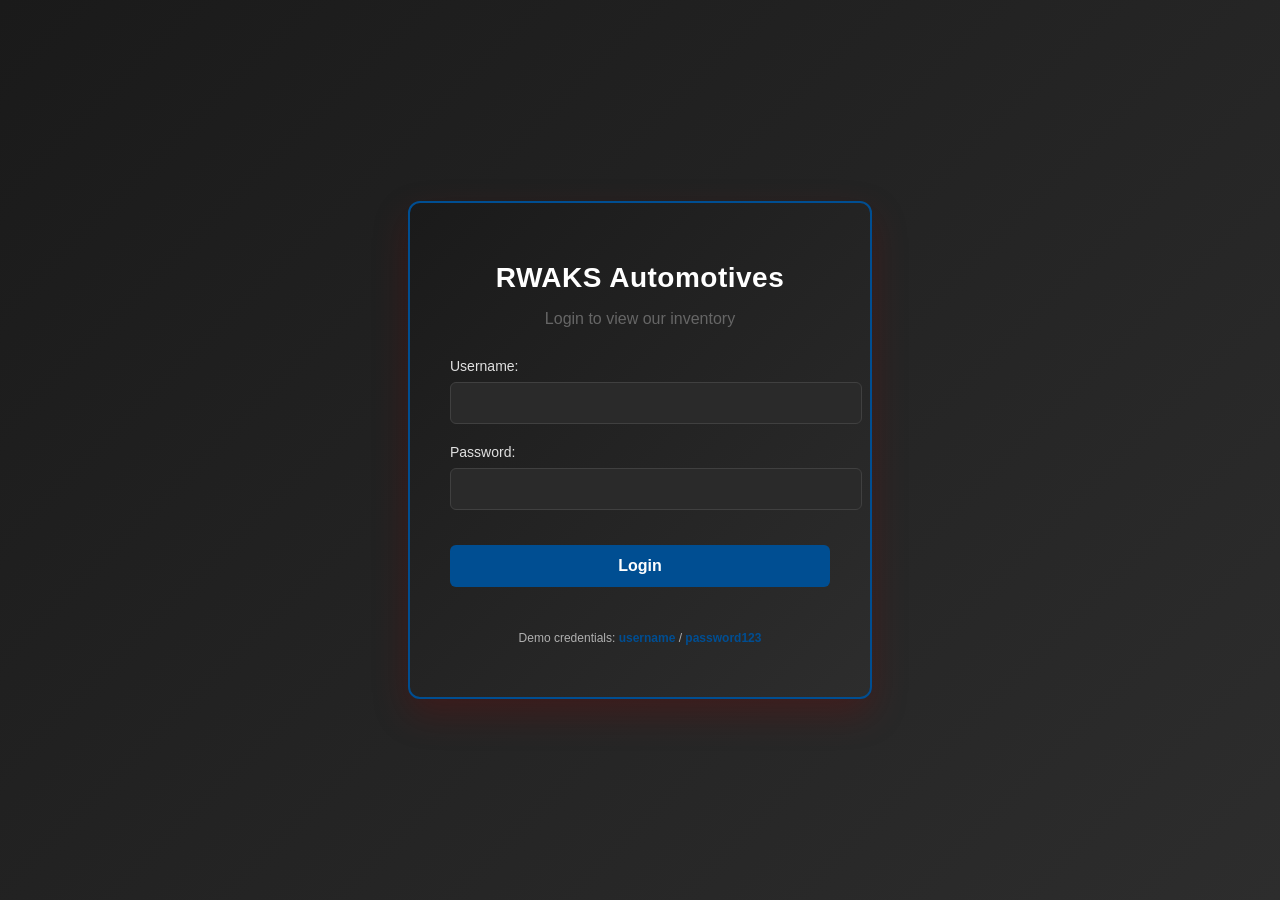
<file: index.html>
<!DOCTYPE html>
<html lang="en">
<head>
    <meta charset="UTF-8">
    <title>RWAKS Automotives - Login</title>
    <link rel="stylesheet" href="1styles.css">
</head>
<body>
    <div class="login-container">
      <div class="login-box">
        <h1>RWAKS Automotives</h1>
        <p style="text-align: center; color: #666; margin-bottom: 30px;">Login to view our inventory</p>
        <form id="loginForm">
          <div class="form-group">
            <label for="username">Username:</label>
            <input type="text" id="username" name="username" required />
          </div>
          <div class="form-group">
            <label for="password">Password:</label>
            <input type="password" id="password" name="password" required />
          </div>
          <button type="submit" class="login-btn">Login</button>
        </form>
        <div id="message" class="message"></div>
        <p class="hint">
          Demo credentials: <strong>username</strong> /
          <strong>password123</strong>
        </p>
      </div>
    </div>

    <script src="script.js"></script>
</body>
</file>
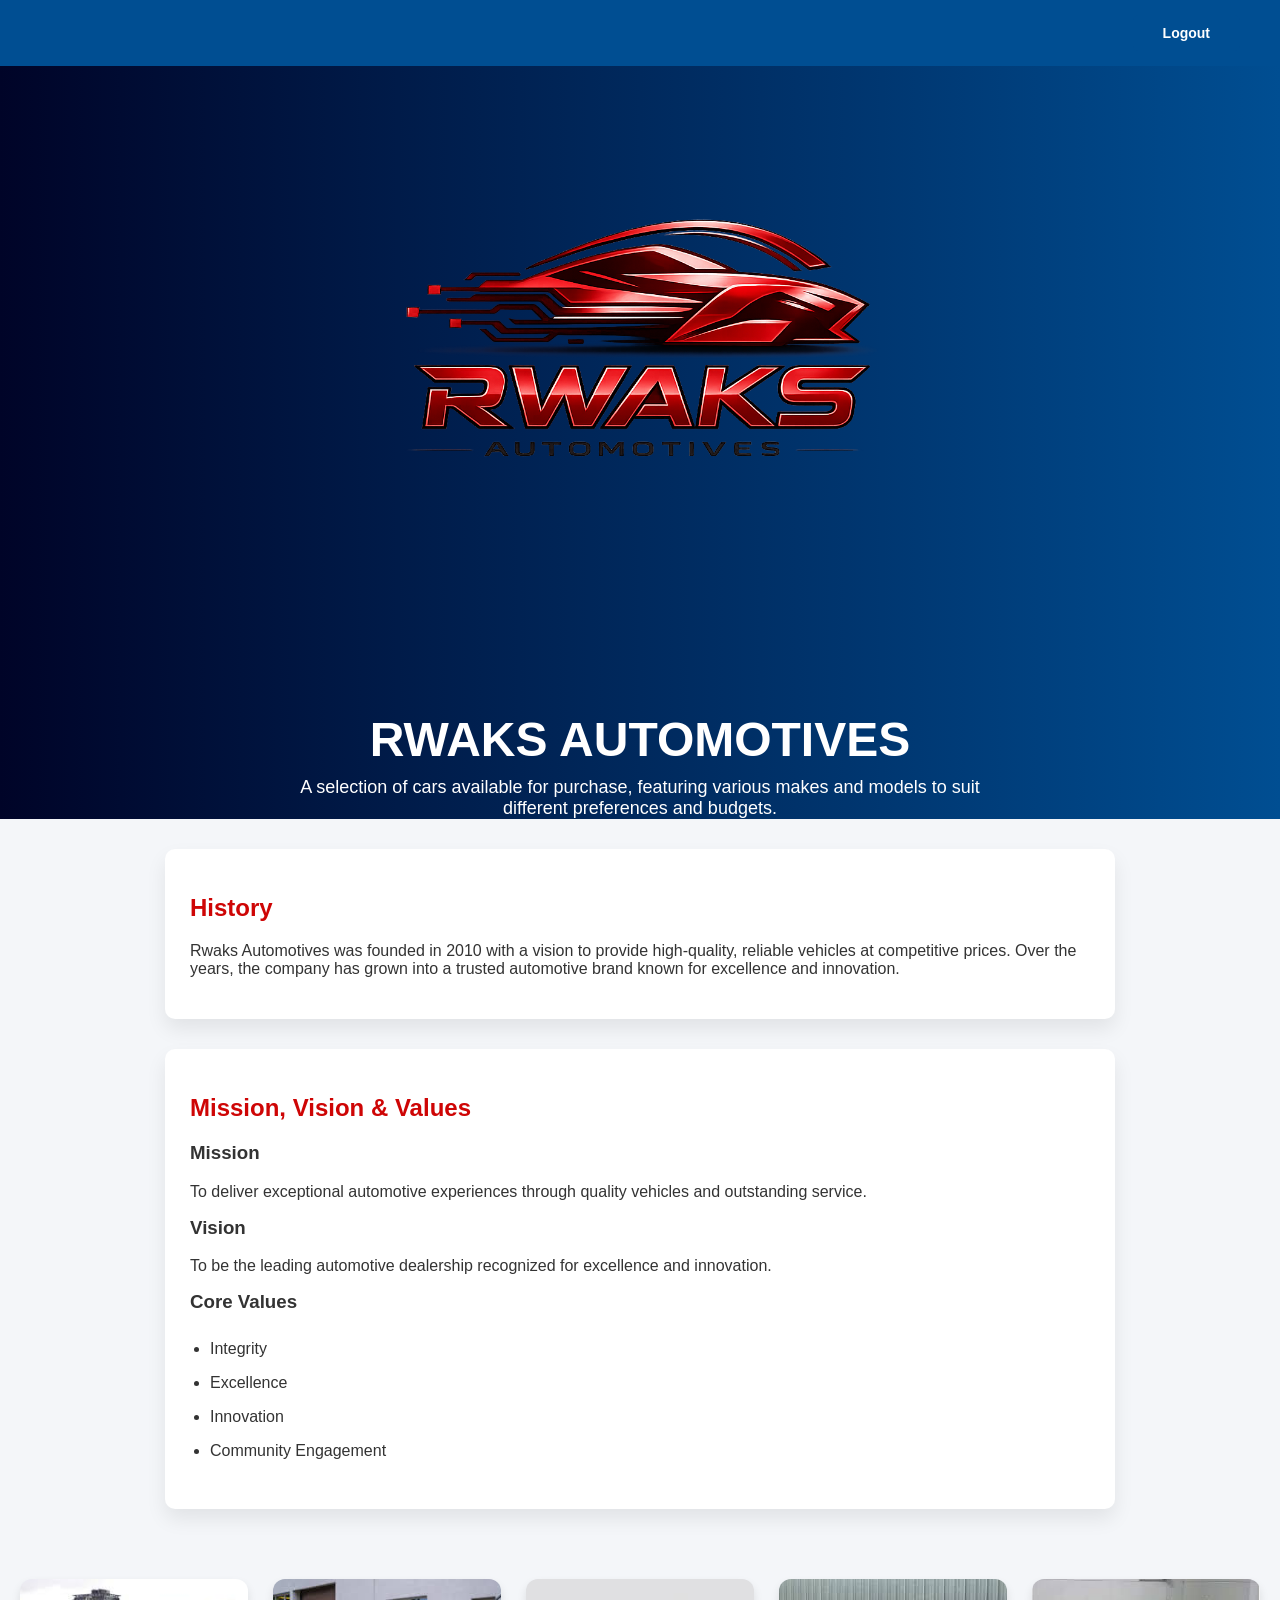
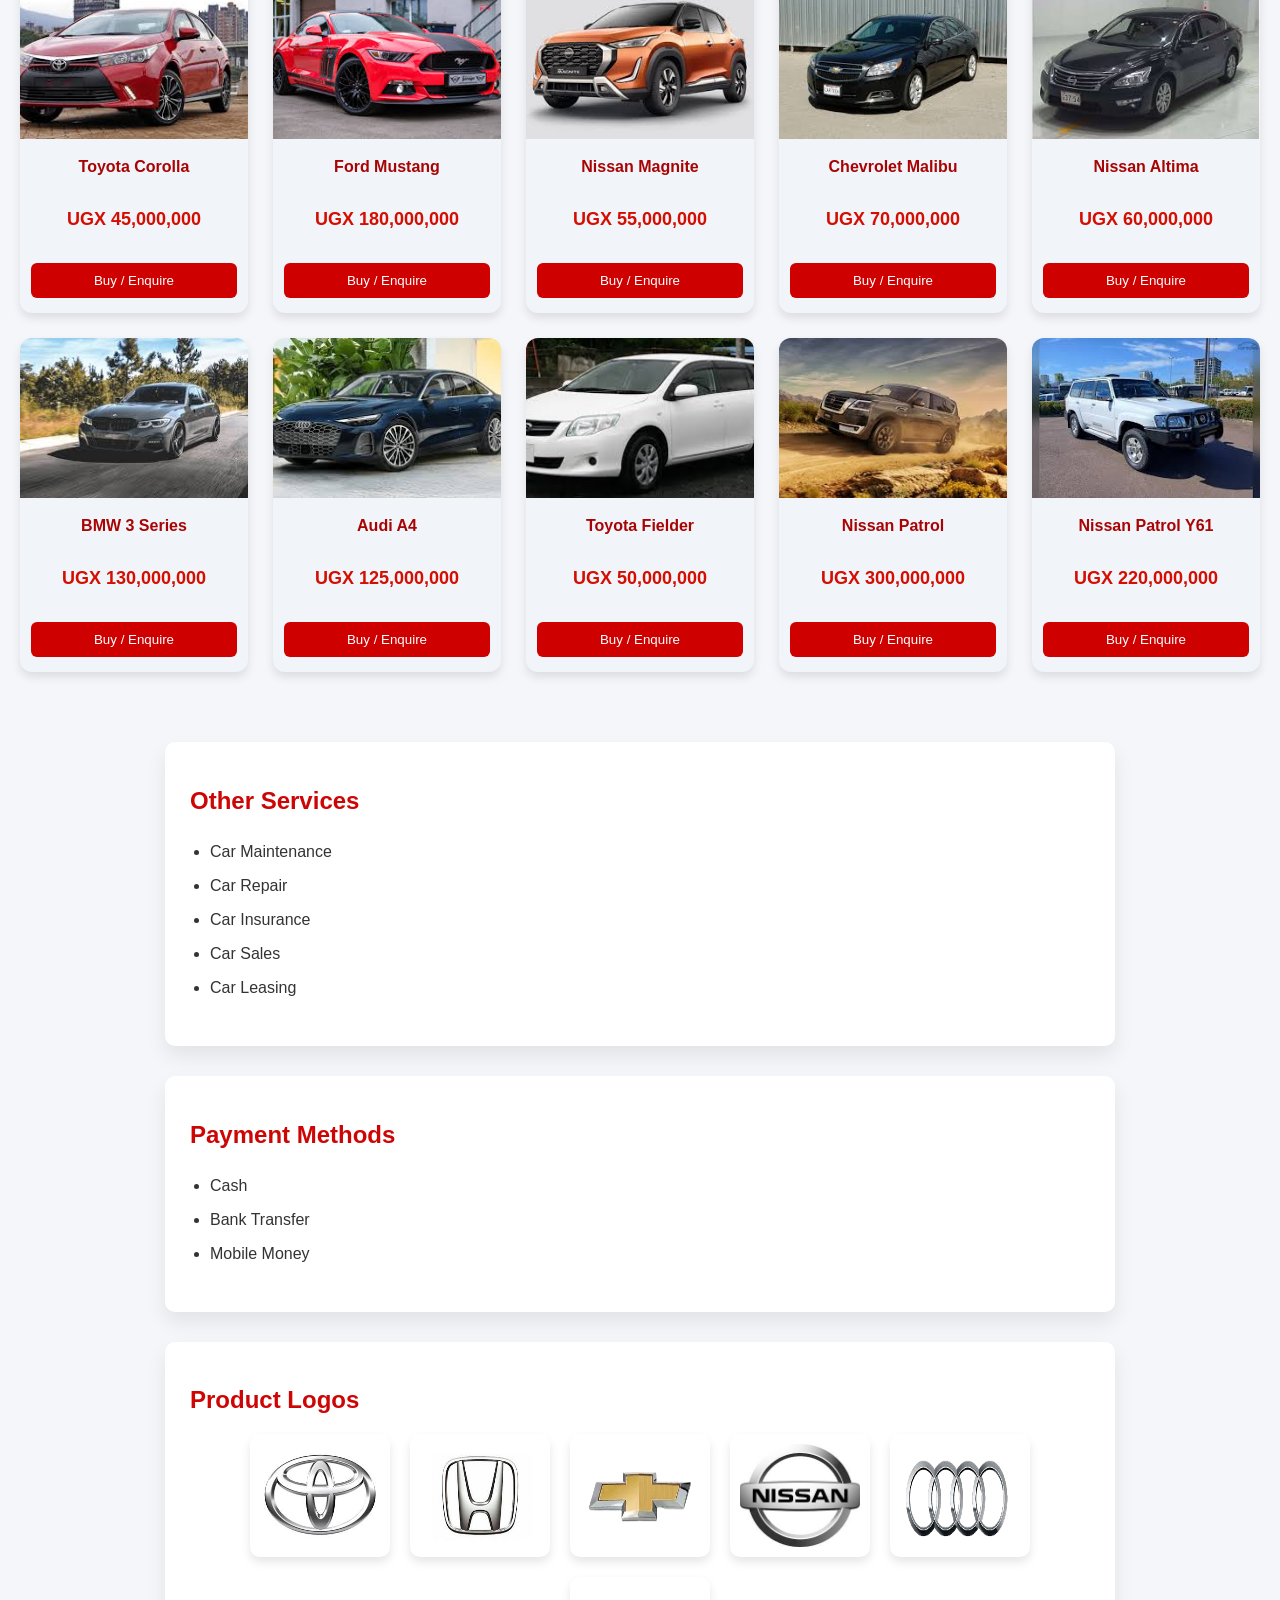
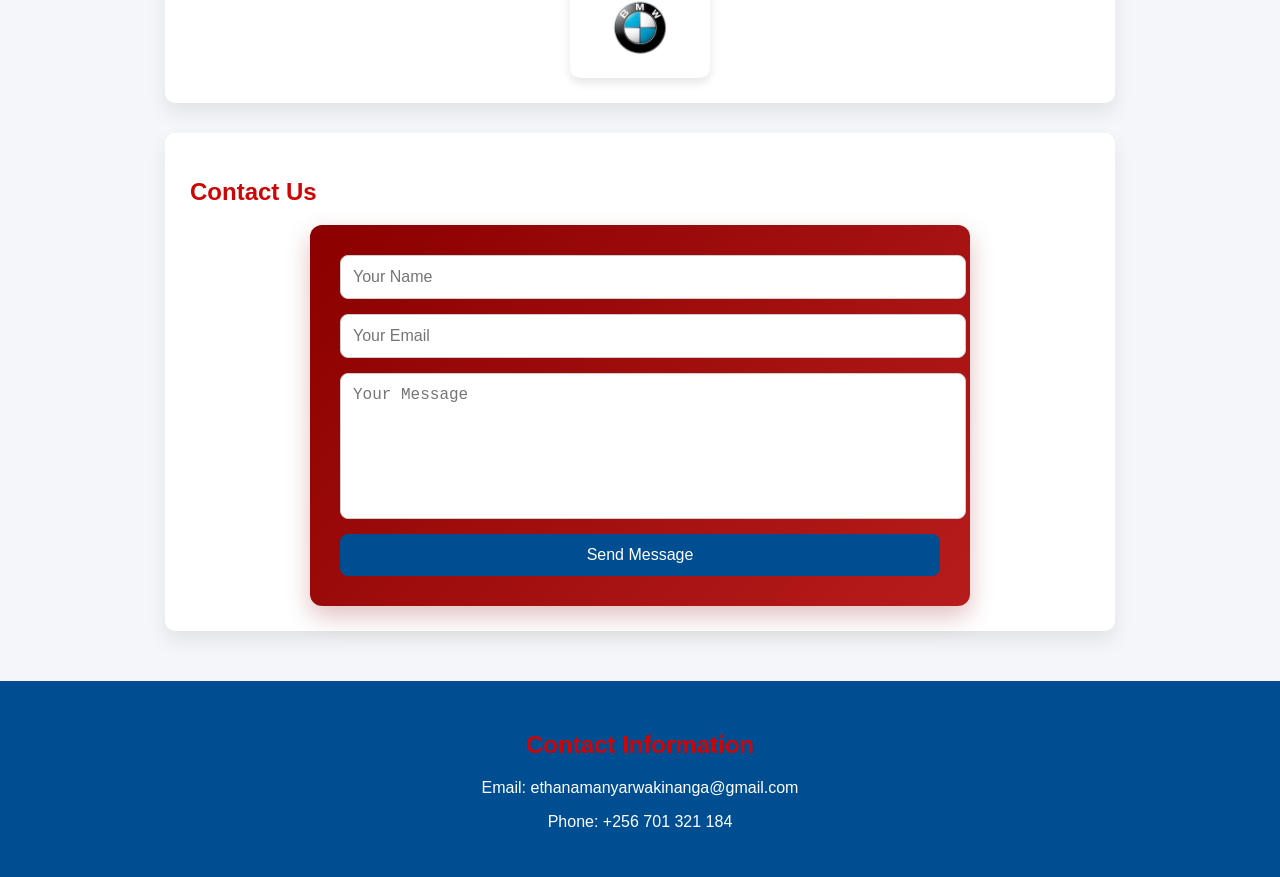
<file: page.html>
<!DOCTYPE html>
<html lang="en">
<head>
    <meta charset="UTF-8">
    <title>RWAKS Automotives</title>
    <link rel="stylesheet" href="1styles.css">
</head>
<body>
    <div class="logout-header">
        <button id="logoutBtn" class="logout-btn">Logout</button>
    </div>
    
<header class="hero">
    <img src="rwaks.png" alt="RWAKS Automotives Logo">
    <h1>RWAKS AUTOMOTIVES</h1>
    <p class="lead">
        A selection of cars available for purchase, featuring various makes and models to suit different preferences and budgets.
    </p>
</header>

<section class="card">
    <h2>History</h2>
    <p>
        Rwaks Automotives was founded in 2010 with a vision to provide high-quality, reliable vehicles at competitive prices.
        Over the years, the company has grown into a trusted automotive brand known for excellence and innovation.
    </p>
</section>

<section class="card">
    <h2>Mission, Vision & Values</h2>
    <h3>Mission</h3>
    <p>To deliver exceptional automotive experiences through quality vehicles and outstanding service.</p>
    <h3>Vision</h3>
    <p>To be the leading automotive dealership recognized for excellence and innovation.</p>
    <h3>Core Values</h3>
    <ul class="list">
        <li>Integrity</li>
        <li>Excellence</li>
        <li>Innovation</li>
        <li>Community Engagement</li>
    </ul>
</section>

<section>
    <div class="car-grid">
        <div class="car">
            <img src="corolla.jfif" alt="toyota corolla">
            <h4>Toyota Corolla</h4>
            <p class="price">UGX 45,000,000</p>
            <form action="https://formsubmit.co/ethanamanyarwakinanga@gmail.com" method="POST">
                <input type="hidden" name="car" value="Toyota Corolla">
                <input type="hidden" name="price" value="UGX 45,000,000">
                <input type="hidden" name="_subject" value="New Car Enquiry - RWAKS Automotives">
                <button class="buy-btn" type="submit">Buy / Enquire</button>
            </form>
        </div>
        <div class="car">
            <img src="mustang.jfif">
            <h4>Ford Mustang</h4>
            <p class="price">UGX 180,000,000</p>
            <form action="https://formsubmit.co/ethanamanyarwakinanga@gmail.com" method="POST">
                <input type="hidden" name="car" value="Ford Mustang">
                <input type="hidden" name="price" value="UGX 180,000,000">
                <input type="hidden" name="_subject" value="New Car Enquiry - RWAKS Automotives">
                <button class="buy-btn" type="submit">Buy / Enquire</button>
            </form>
        </div>
        <div class="car">
            <img src="magnite.jfif">
            <h4>Nissan Magnite</h4>
            <p class="price">UGX 55,000,000</p>
            <form action="https://formsubmit.co/ethanamanyarwakinanga@gmail.com" method="POST">
                <input type="hidden" name="car" value="Nissan Magnite">
                <input type="hidden" name="price" value="UGX 55,000,000">
                <input type="hidden" name="_subject" value="New Car Enquiry - RWAKS Automotives">
                <button class="buy-btn" type="submit">Buy / Enquire</button>
            </form>
        </div>
        <div class="car">
            <img src="malibu.jfif">
            <h4>Chevrolet Malibu</h4>
            <p class="price">UGX 70,000,000</p>
            <form action="https://formsubmit.co/ethanamanyarwakinanga@gmail.com" method="POST">
                <input type="hidden" name="car" value="Chevrolet Malibu">
                <input type="hidden" name="price" value="UGX 70,000,000">
                <input type="hidden" name="_subject" value="New Car Enquiry - RWAKS Automotives">
                <button class="buy-btn" type="submit">Buy / Enquire</button>
            </form>
        </div>
        <div class="car">
            <img src="altima.jfif">
            <h4>Nissan Altima</h4>
            <p class="price">UGX 60,000,000</p>
            <form action="https://formsubmit.co/ethanamanyarwakinanga@gmail.com" method="POST">
                <input type="hidden" name="car" value="Nissan Altima">
                <input type="hidden" name="price" value="UGX 60,000,000">
                <input type="hidden" name="_subject" value="New Car Enquiry - RWAKS Automotives">
                <button class="buy-btn" type="submit">Buy / Enquire</button>
            </form>
        </div>
        <div class="car">
            <img src="bmw car.jfif">
            <h4>BMW 3 Series</h4>
            <p class="price">UGX 130,000,000</p>
            <form action="https://formsubmit.co/ethanamanyarwakinanga@gmail.com" method="POST">
                <input type="hidden" name="car" value="BMW 3 Series">
                <input type="hidden" name="price" value="UGX 130,000,000">
                <input type="hidden" name="_subject" value="New Car Enquiry - RWAKS Automotives">
                <button class="buy-btn" type="submit">Buy / Enquire</button>
            </form>
        </div>
        <div class="car">
            <img src="audi car.jfif">
            <h4>Audi A4</h4>
            <p class="price">UGX 125,000,000</p>
            <form action="https://formsubmit.co/ethanamanyarwakinanga@gmail.com" method="POST">
                <input type="hidden" name="car" value="Audi A4">
                <input type="hidden" name="price" value="UGX 125,000,000">
                <input type="hidden" name="_subject" value="New Car Enquiry - RWAKS Automotives">
                <button class="buy-btn" type="submit">Buy / Enquire</button>
            </form>
        </div>
        <div class="car">
            <img src="fielder.jfif">
            <h4>Toyota Fielder</h4>
            <p class="price">UGX 50,000,000</p>
            <form action="https://formsubmit.co/ethanamanyarwakinanga@gmail.com" method="POST">
                <input type="hidden" name="car" value="Toyota Fielder">
                <input type="hidden" name="price" value="UGX 50,000,000">
                <input type="hidden" name="_subject" value="New Car Enquiry - RWAKS Automotives">
                <button class="buy-btn" type="submit">Buy / Enquire</button>
            </form>
        </div>
        <div class="car">
            <img src="nissan car.jfif">
            <h4>Nissan Patrol</h4>
            <p class="price">UGX 300,000,000</p>
            <form action="https://formsubmit.co/ethanamanyarwakinanga@gmail.com" method="POST">
                <input type="hidden" name="car" value="Nissan Patrol">
                <input type="hidden" name="price" value="UGX 300,000,000">
                <input type="hidden" name="_subject" value="New Car Enquiry - RWAKS Automotives">
                <button class="buy-btn" type="submit">Buy / Enquire</button>
            </form>
        </div>
        <div class="car">
            <img src="car.jfif">
            <h4>Nissan Patrol Y61</h4>
            <p class="price">UGX 220,000,000</p>
            <form action="https://formsubmit.co/ethanamanyarwakinanga@gmail.com" method="POST">
                <input type="hidden" name="car" value="Nissan Patrol Y61">
                <input type="hidden" name="price" value="UGX 220,000,000">
                <input type="hidden" name="_subject" value="New Car Enquiry - RWAKS Automotives">
                <button class="buy-btn" type="submit">Buy / Enquire</button>
            </form>
        </div>
    </div>
</section>

<section class="card">
    <h2>Other Services</h2>
    <ul class="list">
        <li>Car Maintenance</li>
        <li>Car Repair</li>
        <li>Car Insurance</li>
        <li>Car Sales</li>
        <li>Car Leasing</li>
    </ul>
</section>

<section class="card">
    <h2>Payment Methods</h2>
    <ul class="list">
        <li>Cash</li>
        <li>Bank Transfer</li>
        <li>Mobile Money</li>
    </ul>
</section>

<section class="card">
    <h2>Product Logos</h2>
    <div class="flex-container">
        <img src="toyota.jfif">
        <img src="honda.jfif">
        <img src="cheverolet.png">
        <img src="nissan.jfif">
        <img src="audi.png">
        <img src="BMW.png">
    </div>
</section>

<section class="card" id="contact">
    <h2>Contact Us</h2>
    <form class="contact-form" action="https://formsubmit.co/ethanamanyarwakinanga@gmail.com" method="POST">
        <input type="text" name="name" placeholder="Your Name" optional>
        <input type="email" name="email" placeholder="Your Email" required>
        <input type="hidden" name="_subject" value="RWAKS Automotives - New Message">
        <textarea name="message" placeholder="Your Message" required></textarea>
        <button type="submit">Send Message</button>
    </form>
</section>

<footer>
    <h2>Contact Information</h2>
    <p>Email: ethanamanyarwakinanga@gmail.com</p>
    <p>Phone: +256 701 321 184</p>
</footer>

<script src="script.js"></script>
</body>
</html>
</file>
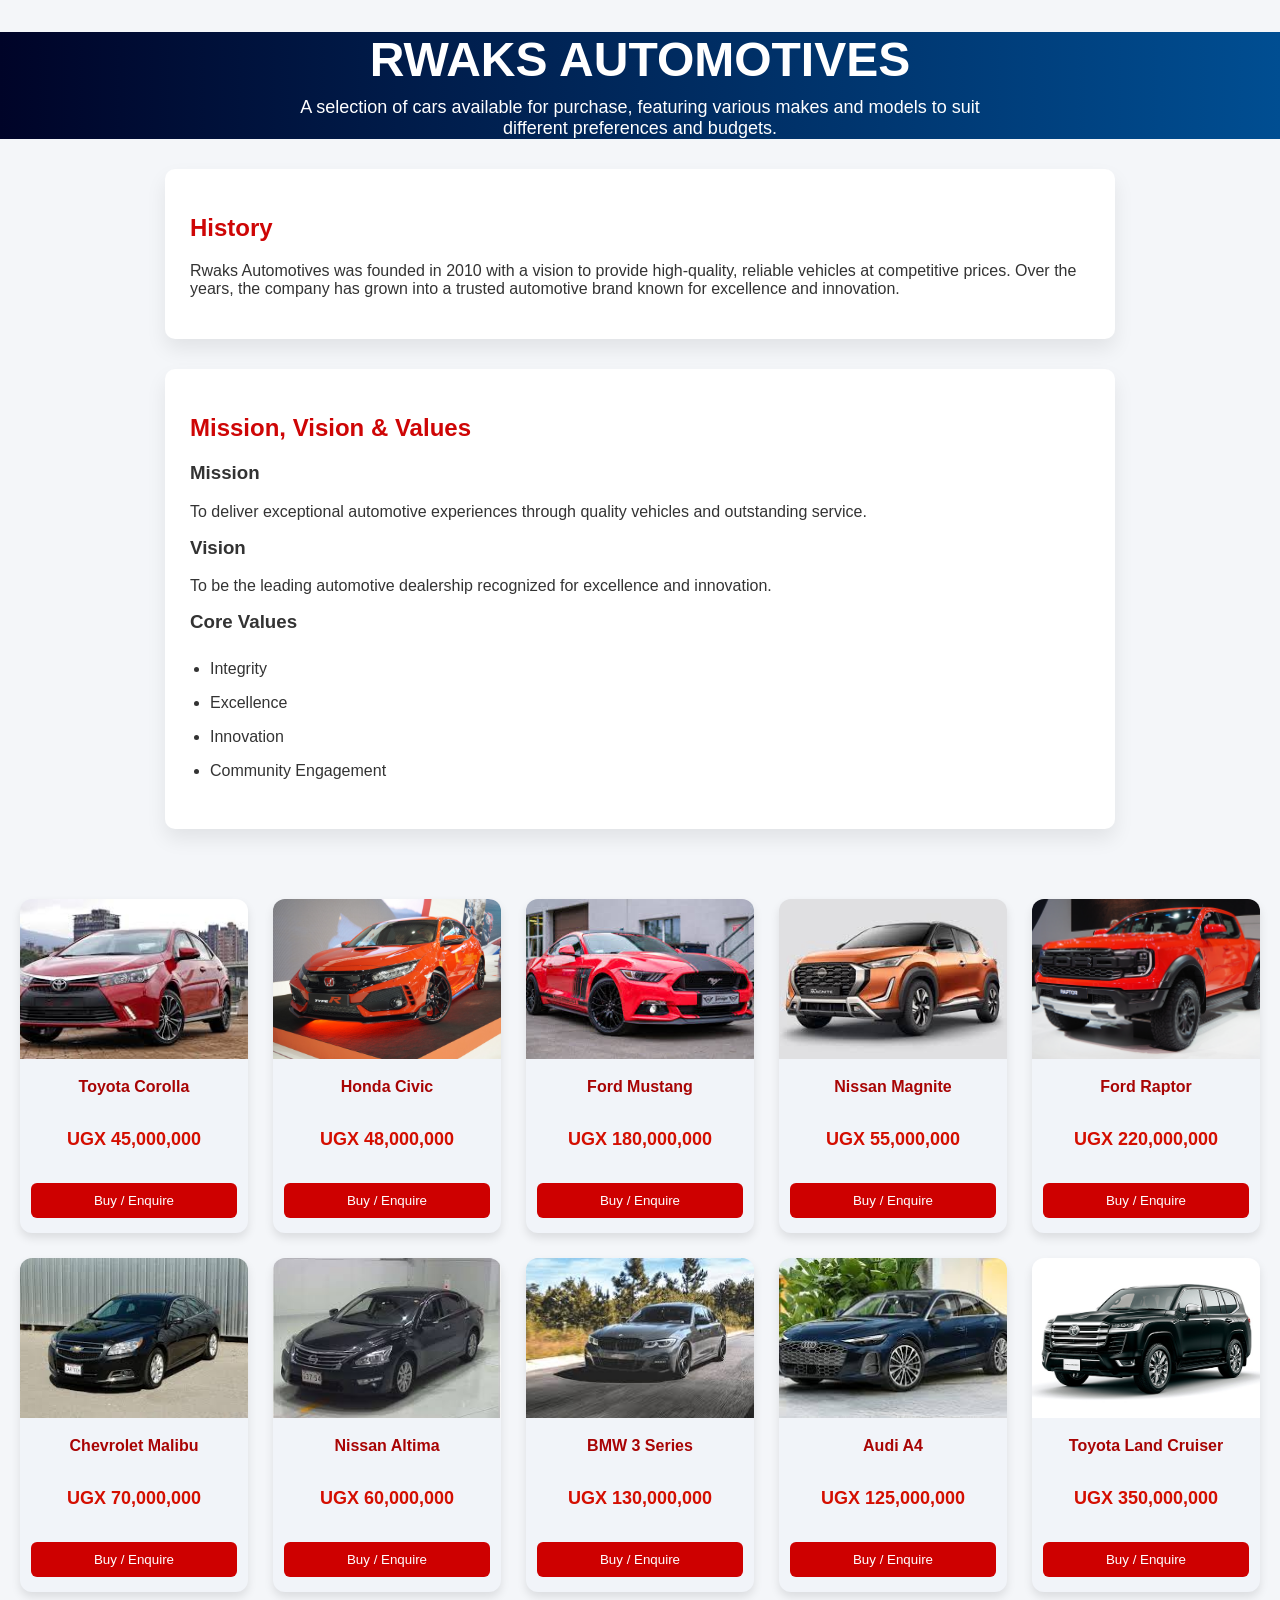
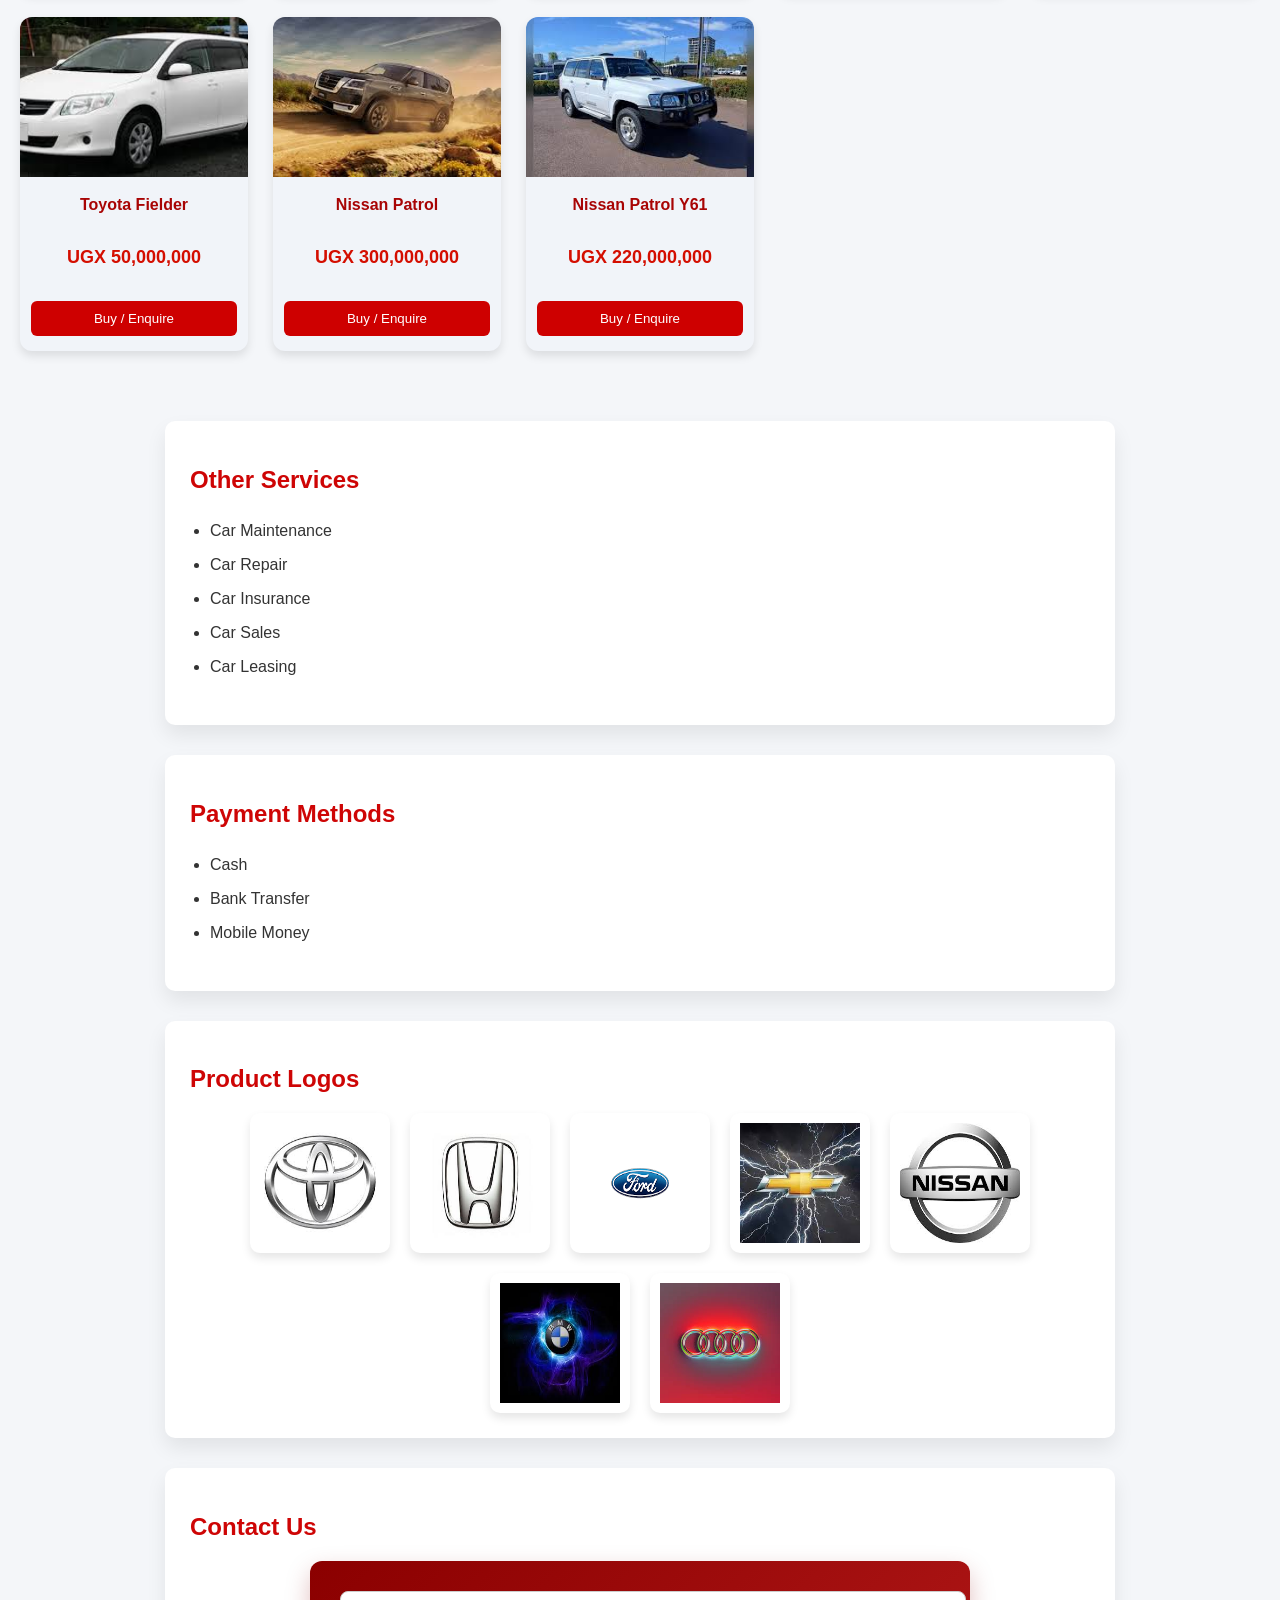
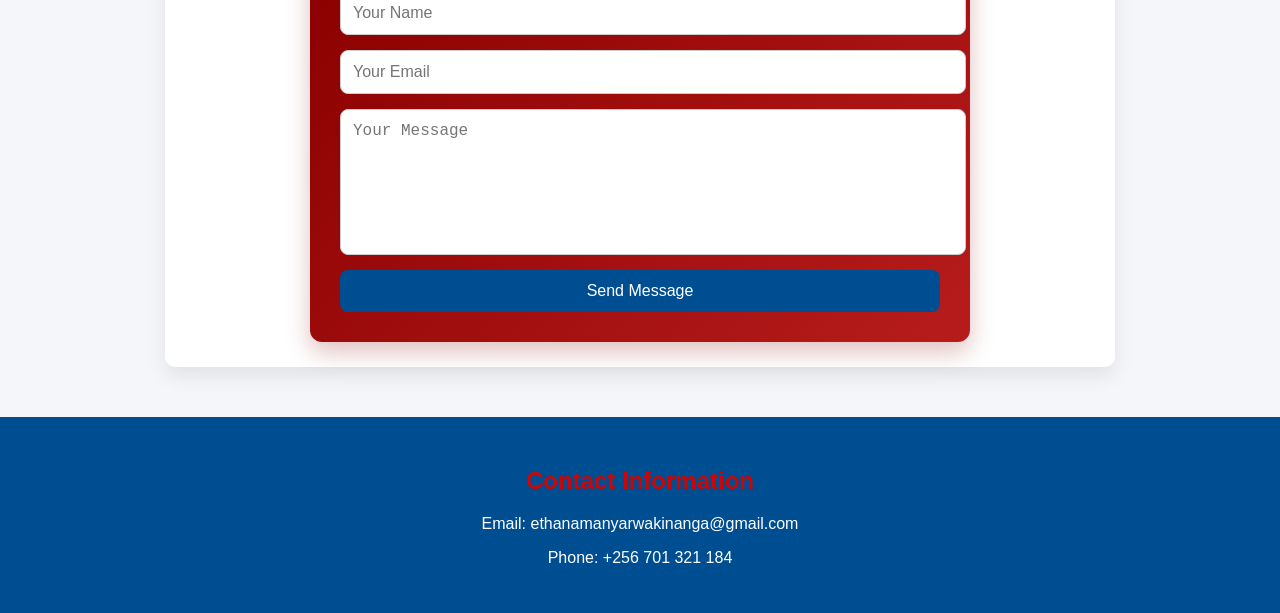
<file: project .html>
<!DOCTYPE html>
<html lang="en">
<head>
    <meta charset="UTF-8">
    <title>RWAKS Automotives</title>
    <link rel="stylesheet" href="1styles.css">
</head>
<body>
<header class="hero">
    <h1>RWAKS AUTOMOTIVES</h1>
    <p class="lead">
        A selection of cars available for purchase, featuring various makes and models to suit different preferences and budgets.
    </p>
</header>
<section class="card">
    <h2>History</h2>
    <p>
        Rwaks Automotives was founded in 2010 with a vision to provide high-quality, reliable vehicles at competitive prices.
        Over the years, the company has grown into a trusted automotive brand known for excellence and innovation.
    </p>
</section>
<section class="card">
    <h2>Mission, Vision & Values</h2>
    <h3>Mission</h3>
    <p>To deliver exceptional automotive experiences through quality vehicles and outstanding service.</p>
    <h3>Vision</h3>
    <p>To be the leading automotive dealership recognized for excellence and innovation.</p>
    <h3>Core Values</h3>
    <ul class="list">
        <li>Integrity</li>
        <li>Excellence</li>
        <li>Innovation</li>
 <li>Community Engagement</li>
    </ul>
</section>
<section><div class="car-grid">
    <div class="car">
        <img src="corolla.jfif" alt ="toyota corolla">
        <h4>Toyota Corolla</h4>
        <p class="price">UGX 45,000,000</p>
        <form action="https://formsubmit.co/ethanamanyarwakinanga@gmail.com" method="POST">
            <input type="hidden" name="car" value="Toyota Corolla">
            <input type="hidden" name="price" value="UGX 45,000,000">
            <input type="hidden" name="_subject" value="New Car Enquiry - RWAKS Automotives">
            <button class="buy-btn" type="submit">Buy / Enquire</button>
        </form>
    </div>
    <div class="car">
        <img src="Honda_Civic_Type-R_(MSP17).jpg">
        <h4>Honda Civic</h4>
        <p class="price">UGX 48,000,000</p>
        <form action="https://formsubmit.co/ethanamanyarwakinanga@gmail.com" method="POST">
            <input type="hidden" name="car" value="Honda Civic">
            <input type="hidden" name="price" value="UGX 48,000,000">
            <input type="hidden" name="_subject" value="New Car Enquiry - RWAKS Automotives">
            <button class="buy-btn" type="submit">Buy / Enquire</button>
        </form>
    </div>
    <div class="car">
        <img src="mustang.jfif">
        <h4>Ford Mustang</h4>
        <p class="price">UGX 180,000,000</p>
        <form action="https://formsubmit.co/ethanamanyarwakinanga@gmail.com" method="POST">
            <input type="hidden" name="car" value="Ford Mustang">
            <input type="hidden" name="price" value="UGX 180,000,000">
            <input type="hidden" name="_subject" value="New Car Enquiry - RWAKS Automotives">
            <button class="buy-btn" type="submit">Buy / Enquire</button>
        </form>
    </div>
        <div class="car">
        <img src="magnite.jfif">
        <h4>Nissan Magnite</h4>
        <p class="price">UGX 55,000,000</p>
        <form action="https://formsubmit.co/ethanamanyarwakinanga@gmail.com" method="POST">
            <input type="hidden" name="car" value="Nissan Magnite">
            <input type="hidden" name="price" value="UGX 55,000,000">
            <input type="hidden" name="_subject" value="New Car Enquiry - RWAKS Automotives">
            <button class="buy-btn" type="submit">Buy / Enquire</button>
        </form>
    </div>
        <div class="car">
        <img src="raptor.jpg">
        <h4>Ford Raptor</h4>
        <p class="price">UGX 220,000,000</p>
        <form action="https://formsubmit.co/ethanamanyarwakinanga@gmail.com" method="POST">
            <input type="hidden" name="car" value="Ford Raptor">
            <input type="hidden" name="price" value="UGX 220,000,000">
            <input type="hidden" name="_subject" value="New Car Enquiry - RWAKS Automotives">
            <button class="buy-btn" type="submit">Buy / Enquire</button>
        </form>
    </div>
    <div class="car">
        <img src="malibu.jfif">
        <h4>Chevrolet Malibu</h4>
        <p class="price">UGX 70,000,000</p>
        <form action="https://formsubmit.co/ethanamanyarwakinanga@gmail.com" method="POST">
            <input type="hidden" name="car" value="Chevrolet Malibu">
            <input type="hidden" name="price" value="UGX 70,000,000">
            <input type="hidden" name="_subject" value="New Car Enquiry - RWAKS Automotives">
            <button class="buy-btn" type="submit">Buy / Enquire</button>
        </form>
    </div>
    <div class="car">
        <img src="altima.jfif">
        <h4>Nissan Altima</h4>
        <p class="price">UGX 60,000,000</p>
        <form action="https://formsubmit.co/ethanamanyarwakinanga@gmail.com" method="POST">
            <input type="hidden" name="car" value="Nissan Altima">
            <input type="hidden" name="price" value="UGX 60,000,000">
            <input type="hidden" name="_subject" value="New Car Enquiry - RWAKS Automotives">
            <button class="buy-btn" type="submit">Buy / Enquire</button>
        </form>
    </div>
    <div class="car">
        <img src="bmw car.jfif">
        <h4>BMW 3 Series</h4>
        <p class="price">UGX 130,000,000</p>
        <form action="https://formsubmit.co/ethanamanyarwakinanga@gmail.com" method="POST">
            <input type="hidden" name="car" value="BMW 3 Series">
            <input type="hidden" name="price" value="UGX 130,000,000">
            <input type="hidden" name="_subject" value="New Car Enquiry - RWAKS Automotives">
            <button class="buy-btn" type="submit">Buy / Enquire</button>
        </form>
    </div>
    <div class="car">
        <img src="audi car.jfif">
        <h4>Audi A4</h4>
        <p class="price">UGX 125,000,000</p>
        <form action="https://formsubmit.co/ethanamanyarwakinanga@gmail.com" method="POST">
            <input type="hidden" name="car" value="Audi A4">
            <input type="hidden" name="price" value="UGX 125,000,000">
            <input type="hidden" name="_subject" value="New Car Enquiry - RWAKS Automotives">
            <button class="buy-btn" type="submit">Buy / Enquire</button>
        </form>
    </div>


    <div class="car">
        <img src="cruiser.jpg">
        <h4>Toyota Land Cruiser</h4>
        <p class="price">UGX 350,000,000</p>
        <form action="https://formsubmit.co/ethanamanyarwakinanga@gmail.com" method="POST">
            <input type="hidden" name="car" value="Toyota Land Cruiser">
            <input type="hidden" name="price" value="UGX 350,000,000">
            <input type="hidden" name="_subject" value="New Car Enquiry - RWAKS Automotives">
            <button class="buy-btn" type="submit">Buy / Enquire</button>
        </form>
    </div>
    <div class="car">
        <img src="fielder.jfif">
        <h4>Toyota Fielder</h4>
        <p class="price">UGX 50,000,000</p>
        <form action="https://formsubmit.co/ethanamanyarwakinanga@gmail.com" method="POST">
            <input type="hidden" name="car" value="Toyota Fielder">
            <input type="hidden" name="price" value="UGX 50,000,000">
            <input type="hidden" name="_subject" value="New Car Enquiry - RWAKS Automotives">
            <button class="buy-btn" type="submit">Buy / Enquire</button>
        </form>
    </div>
    <div class="car">
        <img src="nissan car.jfif">
        <h4>Nissan Patrol</h4>
        <p class="price">UGX 300,000,000</p>
        <form action="https://formsubmit.co/ethanamanyarwakinanga@gmail.com" method="POST">
            <input type="hidden" name="car" value="Nissan Patrol">
            <input type="hidden" name="price" value="UGX 300,000,000">
            <input type="hidden" name="_subject" value="New Car Enquiry - RWAKS Automotives">
            <button class="buy-btn" type="submit">Buy / Enquire</button>
        </form>
    </div><div class="car">
    <img src="car.jfif">
    <h4>Nissan Patrol Y61</h4>
    <p class="price">UGX 220,000,000</p>
    <form action="https://formsubmit.co/ethanamanyarwakinanga@gmail.com" method="POST">
        <input type="hidden" name="car" value="Nissan Patrol Y61">
        <input type="hidden" name="price" value="UGX 220,000,000">
        <input type="hidden" name="_subject" value="New Car Enquiry - RWAKS Automotives">
        <button class="buy-btn" type="submit">Buy / Enquire</button>
    </form>
</div>
</div>
</section>
<section class="card">
    <h2>Other Services</h2>
    <ul class="list">
        <li>Car Maintenance</li>
        <li>Car Repair</li>
        <li>Car Insurance</li>
        <li>Car Sales</li>
        <li>Car Leasing</li>
    </ul>
</section>
<section class="card">
    <h2>Payment Methods</h2>
    <ul class="list">
        <li>Cash</li>
        <li>Bank Transfer</li>
        <li>Mobile Money</li>
    </ul>
</section>
<section class="card">
    <h2>Product Logos</h2>
    <div class="flex-container">
        <img src="toyota.jfif">
        <img src="honda.jfif">
        <img src="ford.png">
        <img src="chevrolet.jfif">
        <img src="nissan.jfif">
        <img src="bmw.jfif">
        <img src="audi.jfif">
    </div>
</section>
<section class="card" id="contact">
    <h2>Contact Us</h2>
      <form class="contact-form"
      action="https://formsubmit.co/ethanamanyarwakinanga@gmail.com"
      method="POST">
    <input type="text" name="name" placeholder="Your Name" optional>
    <input type="email" name="email" placeholder="Your Email" required>
    <input type="hidden" name="_subject" value="RWAKS Automotives - New Message">
    <textarea name="message" placeholder="Your Message" required></textarea>
    <button type="submit">Send Message</button>
</form>
</section>
<footer>
    <h2>Contact Information</h2>
    <p>Email: ethanamanyarwakinanga@gmail.com</p>
    <p>Phone: +256 701 321 184</p>
</footer>
</body>
</html>
</file>
<file: 1styles.css>
body {
    margin: 0;
    font-family: Arial, sans-serif;
    background: #f4f6f9;
    color: #333;
}

/* Hidden utility class */
.hidden {
    display: none !important;
}

/* Logout button in header */
.logout-header {
    background: #004e92;
    padding: 15px 40px;
    text-align: right;
}

.logout-btn {
    background: #e74c3c;
    color: white;
    border: none;
    padding: 10px 20px;
    border-radius: 5px;
    cursor: pointer;
    font-weight: bold;
    font-size: 14px;
    transition: background 0.3s;
}

.logout-btn:hover {
    background: #c0392b;
}

/* Header */
.hero img{
    margin-bottom: -10px;
    width: 620px;
    max-width: 85%;
    height: auto;
    margin-top: 0px;   
}
.hero {
    background: linear-gradient(to right, #000428, #004e92);
    color: white;
    text-align: center;
    padding: 0px 0px;
}

.hero h1 {
    font-size: 48px;
    margin-bottom: 10px;
}

.lead {
    font-size: 18px;
    max-width: 700px;
    margin: auto;
}

/* Sections */
.card {
    background: white;
    margin: 30px auto;
    padding: 25px;
    max-width: 900px;
    border-radius: 10px;
    box-shadow: 0 10px 20px rgba(0,0,0,0.08);
}

h2 {
    color: #ce0505;
}

h3 {
    margin-top: 0px;
}

/* Lists */
.list, .cars {
    padding-left: 20px;
}

.list li, .cars li {
    padding: 8px 0;
}

/* Car grid */
.cars {
    display: grid;
    grid-template-columns: repeat(auto-fit, minmax(180px, 1fr));
    list-style: none;
    padding: 0;
}

.cars li {
    background: #eef2f7;
    padding: 15px;
    margin: 10px;
    border-radius: 8px;
    text-align: center;
    font-weight: bold;
}

/* Logos */
.flex-container {
    display: flex;
    flex-wrap: wrap;
    justify-content: center;
    gap: 20px;
}

.flex-container img {
    width: 120px;
    height: auto;
    background: white;
    padding: 10px;
    border-radius: 10px;
    box-shadow: 0 5px 10px rgba(0,0,0,0.1);
}

/* Footer */
footer {
    background: #004e92;
    color: white;
    text-align: center;
    padding: 30px 10px;
    margin-top: 50px;
}

/* Car grid container */
.car-grid {
    display: grid;
    grid-template-columns: repeat(auto-fit, minmax(220px, 1fr));
    gap: 25px;
    margin-top: 0px;
    padding: 40px 20px;
}

.car {
    background: #f1f4f9;
    border-radius: 12px;
    overflow: hidden;
    box-shadow: 0 5px 10px rgba(0,0,0,0.1);
    text-align: center;
    transition: 0.3s;
}

.car:hover {
    transform: scale(1.05);
}

.car img {
    width: 100%;
    height: 160px;
    object-fit: cover;
}

.car h4 {
    padding: 15px;
    margin: 0;
    color: #a80404;
}
.price {
    color: #d40e00;
    font-size: 18px;
    font-weight: bold;
    padding-bottom: 15px;
}

/* Navbar */
.navbar {
    background: #004e92;
    color: white;
    padding: 15px 40px;
    display: flex;
    justify-content: space-between;
    align-items: center;
}

.navbar ul {
    list-style: none;
    display: flex;
    gap: 20px;
}

.navbar a {
    color: white;
    text-decoration: none;
    font-weight: bold;
}

#darkToggle {
    background: none;
    border: none;
    font-size: 20px;
    cursor: pointer;
    color: white;
}

/* Buy Button */
.buy-btn {
    background: #ce0000;
    color: white;
    border: none;
    padding: 10px;
    width: 90%;
    margin-bottom: 15px;
    border-radius: 6px;
    cursor: pointer;
}

.buy-btn:hover {
    background: #003366;
}

/* Contact form (consolidated) */
.contact-form {
    display: flex;
    flex-direction: column;
    gap: 15px;
    max-width: 600px;
    margin: 0 auto;
    background: linear-gradient(135deg, #8b0000 0%, #b71c1c 100%);
    padding: 30px;
    border-radius: 12px;
    box-shadow: 0 10px 25px rgba(139, 0, 0, 0.25);
    color: #fff;
}


.contact-form input,
.contact-form textarea {
    width: 100%;
    padding: 12px;
    border-radius: 8px;
    border: 1px solid #ccc;
    font-size: 16px;
}

.contact-form textarea {
    height: 120px;
    resize: none;
}

.contact-form button {
    background: #004e92;
    color: white;
    padding: 12px;
    border: none;
    border-radius: 8px;
    font-size: 16px;
    cursor: pointer;
}

.contact-form button:hover {
    background: #003366;
}

/* Dark Mode */
.dark {
    background: #121212;
    color: white;
}

.dark .card {
    background: #1f1f1f;
}

.dark .navbar {
    background: black;
}

.dark .car {
    background: #222;
}
.dark .contact-form {
    background: #1e1e1e;
}

.dark .contact-form input,
.dark .contact-form textarea {
    background: #2b2b2b;
    color: white;
    border: 1px solid #555;
}.dark-btn {
    position: fixed;
    top: 20px;
    right: 20px;
    background: #004e92;
    color: white;
    border: none;
    padding: 12px 18px;
    border-radius: 30px;
    cursor: pointer;
    font-size: 14px;
    box-shadow: 0 5px 15px rgba(0,0,0,0.2);
    z-index: 1000;
}

.dark-btn:hover {
    background: #003366;
}
.login-container {
    width: 100%;
    height: 100vh;
    display: flex;
    justify-content: center;
    align-items: center;
    background: linear-gradient(135deg, #1a1a1a 0%, #2d2d2d 100%);
}

.login-box {
    background: linear-gradient(135deg, #1a1a1a 0%, #2d2d2d 100%);
    border: 2px solid #004e92;
    border-radius: 12px;
    box-shadow: 0 15px 35px rgba(139, 0, 0, 0.25);
    padding: 40px;
    max-width: 380px;
    width: 100%;
}


.login-box h1 {
    text-align: center;
    color: #ffffff;
    margin-bottom: 10px;
    font-size: 28px;
    letter-spacing: 0.5px;
}

.form-group {
    margin-bottom: 20px;
}

.form-group label {
    display: block;
    margin-bottom: 8px;
    color: #e0e0e0;
    font-weight: 500;
    font-size: 14px;
}

.form-group input {
    width: 100%;
    padding: 12px 15px;
    border: 1px solid #404040;
    border-radius: 6px;
    font-size: 14px;
    background-color: #2a2a2a;
    color: #ffffff;
    transition: border-color 0.3s, box-shadow 0.3s;
}

.form-group input:focus {
    outline: none;
    border-color: #004e92;
    box-shadow: 0 0 8px rgba(0, 78, 146, 0.3);
}

.login-box .form-group input {
    background-color: #2a2a2a;
    color: #ffffff;
}

.login-box .form-group input::placeholder {
    color: #888;
}
.login-btn {
    width: 100%;
    padding: 12px;
    background: #004e92;
    color: #ffffff;
    border: none;
    border-radius: 6px;
    font-size: 16px;
    font-weight: 600;
    cursor: pointer;
    transition: all 0.3s ease;
    margin-top: 15px;
}

.login-btn:hover {
    background: #003d73;
    transform: translateY(-2px);
    box-shadow: 0 8px 20px rgba(0, 78, 146, 0.35);
}

.login-btn:active {
    transform: translateY(0);
    box-shadow: 0 4px 10px rgba(0, 78, 146, 0.2);
}

.message {
    text-align: center;
    margin-top: 0px;
    padding: 12px;
    border-radius: 6px;
    min-height: 20px;
    font-size: 14px;
    font-weight: 500;
}

.message.success {
    background-color: rgba(76, 175, 80, 0.15);
    color: #4caf50;
    border: 1px solid rgba(76, 175, 80, 0.3);
}

.message.error {
    background-color: rgba(244, 67, 54, 0.15);
    color: #ff6b6b;
    border: 1px solid rgba(244, 67, 54, 0.3);
}

.hint {
    text-align: center;
    color: #b0b0b0;
    font-size: 12px;
    margin-top: 0px;
}

.hint strong {
    color: #004e92;
}

.page-container {
    width: 100%;
    max-width: 500px;
    padding: 20px;
}

.page-box {
    background: white;   border-radius: 10px;
    box-shadow: 0 10px 25px rgba(0, 0, 0, 0.2);
    padding: 40px;
    text-align: center;
}

.page-box h1 {
    color: #333;
    margin-bottom: 20px;
    font-size: 28px;
}

.page-box p {
    color: #666;
    font-size: 16px;
    margin-bottom: 30px;
}

.logout-btn {
    padding: 10px 30px;
    background: #004e92;
    color: white;
    border: none;
    border-radius: 5px;
    font-size: 14px;
    font-weight: 600;
    cursor: pointer;
    transition: transform 0.2s, box-shadow 0.2s;
}
</file>
